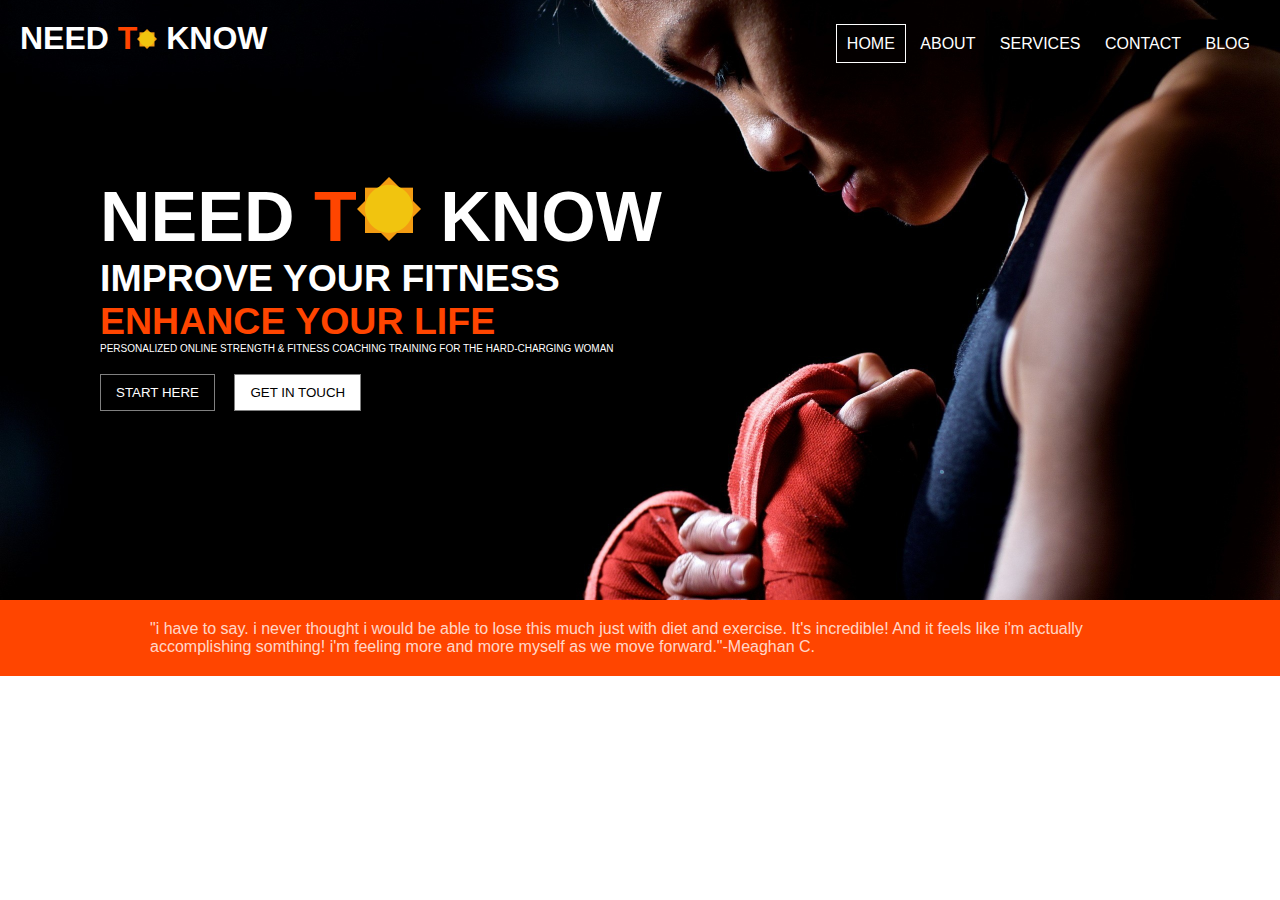
<file: Gift Gym landing page/index.html>
<!DOCTYPE html>
<html lang="en">
<head>
    <meta charset="UTF-8">
    <meta http-equiv="X-UA-Compatible" content="IE=edge">
    <meta name="viewport" content="width=device-width, initial-scale=1.0">
    <title>GYM PAGE</title>
    <link rel="stylesheet" href="main.css">
</head>
<body>
     <main>
         <nav>
        <h1>NEED <span>T<img src="../Assets2/sun.png" class="sun" alt=""></span>  KNOW</h1>
    <div class="text">
        
        <a href="#" class="box" >HOME</a>
        <a href="#">ABOUT</a> 
        <a href="#">SERVICES</a>
        <a href="#">CONTACT</a>
        <a href="#">BLOG</a>
</div>
  
</nav>

 <div class="need">
     <h1 class="to">NEED <span>T<img src="../Assets2/sun.png" class="sun2" alt=""></span> KNOW</h1>
     <h2>IMPROVE YOUR FITNESS</h2>
     <h2 class="second">ENHANCE YOUR LIFE</h2>
     <p class="perp">PERSONALIZED ONLINE STRENGTH & FITNESS COACHING TRAINING FOR THE HARD-CHARGING WOMAN </p>
 </div>
 <button class="btn1">START HERE</button>
 <button class="btn2">GET IN TOUCH</button>
</main>
<div class="orange">
<p class="pop">"i have to say. i never thought i would be able to lose this much just with diet and exercise. It's 
incredible! And it feels like i'm actually accomplishing somthing! i'm feeling more and more myself as we move forward."-Meaghan C.</p>
</div>
</body>
</html>
</file>
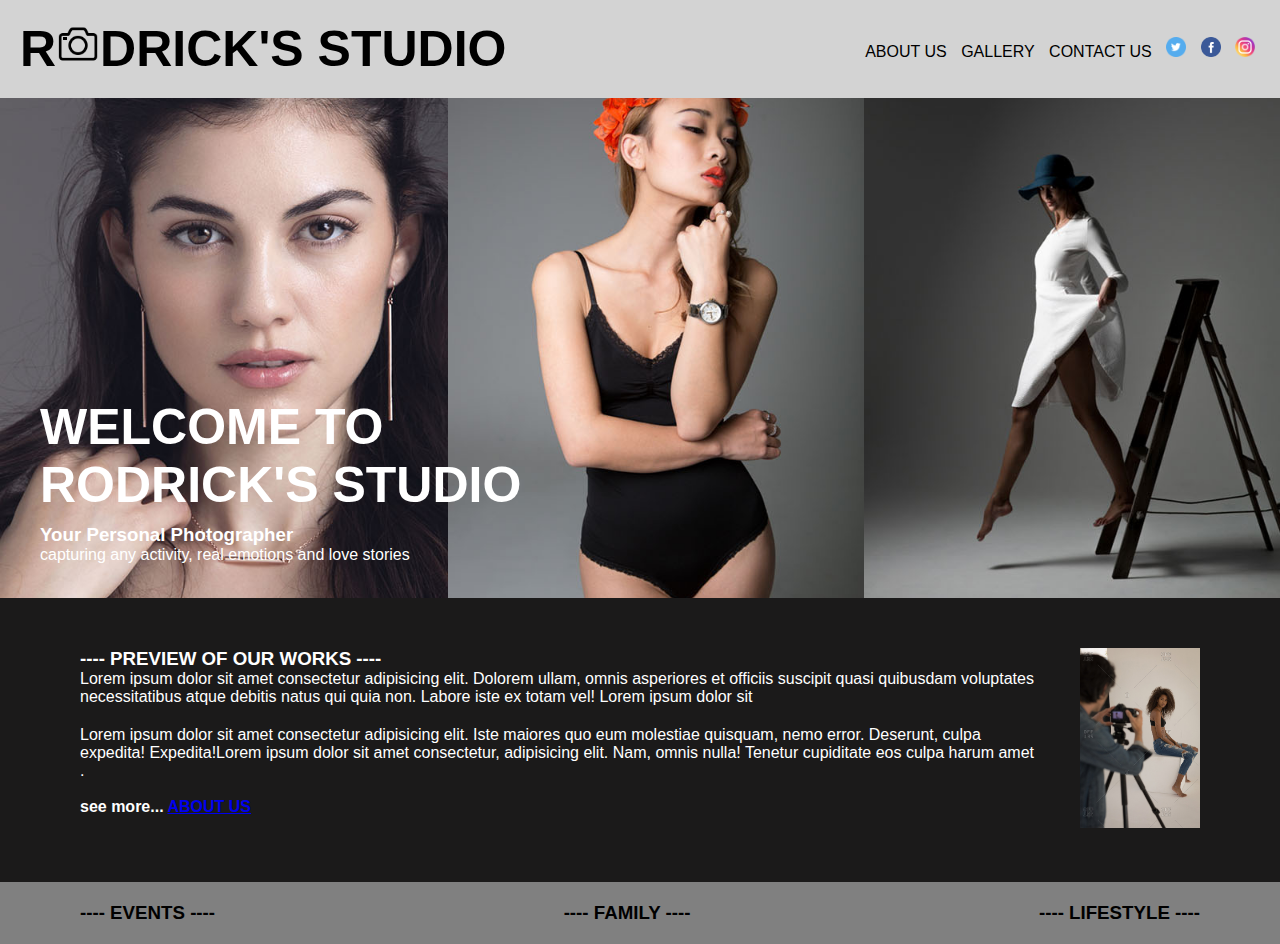
<file: Gift photography website/index.html>
<!DOCTYPE html>
<html lang="en">

<head>
    <meta charset="UTF-8">
    <meta http-equiv="X-UA-Compatible" content="IE=edge">
    <meta name="viewport" content="width=device-width, initial-scale=1.0">
    <link rel="stylesheet" href="./css/main.css">
    <title>photography studio</title>
</head>

<body>
    <header>
        <nav>
            <h1>
                R<img src="../Assets2/camera.png" class="camera" alt="">DRICK'S STUDIO</h1>
            <div class="text">
                <a href="About us.html">ABOUT US</a>
                <a href="#">GALLERY</a>
                <a href="Contact us.html">CONTACT US</a>
                <a href="#"><img src="../Assets2/twitter.png" class="media" alt=""></a>
                <a href="#"><img src="../Assets2/facebook.png" id="face" alt=""></a>
                <a href="#"><img src="../Assets2/instagram.png" class="media" alt=""></a>
                </span>
            </div>
        </nav>
    </header>
    <main>
        <div class="need">
            <h1 class="to"> WELCOME TO RODRICK'S STUDIO</h1>
            <div class="flex">
                <h3>Your Personal Photographer</h2>
                    <p class="perp">capturing any activity, real emotions and love stories</p>
            </div>
        </div>
    </main>
<section>
    <div class="sleep">
        <h3>---- PREVIEW OF OUR WORKS ----</h3>
        <p id="lorem" class="lorem">Lorem ipsum dolor sit amet consectetur adipisicing elit. Dolorem ullam, omnis asperiores et officiis suscipit quasi quibusdam voluptates necessitatibus atque debitis natus qui quia non. Labore iste ex totam vel! Lorem ipsum dolor sit  </p> 
        
   <div class="flex2">
    <p id="lorem" class="lorem2">Lorem ipsum dolor sit amet consectetur adipisicing elit. Iste maiores quo eum molestiae quisquam, nemo error. Deserunt, culpa expedita! Expedita!Lorem ipsum dolor sit amet consectetur, adipisicing elit. Nam, omnis nulla! Tenetur cupiditate eos culpa harum amet .</p>
    <br>
   
      <p class="more">see more... <a href="About us.html">ABOUT US</a> </p>
   </div>
</div>


    <div><img class="apple" src="./css/assets/applestudio.jpg" alt="">
    </div>
</section>

    <div class="wake">
        <div class="go">
            <h3>---- EVENTS ----</h3>
            <h3>---- FAMILY ----</h3>
            <h3>---- LIFESTYLE ----</h3>
        </div>
    </div>
</body>

</html>
</file>
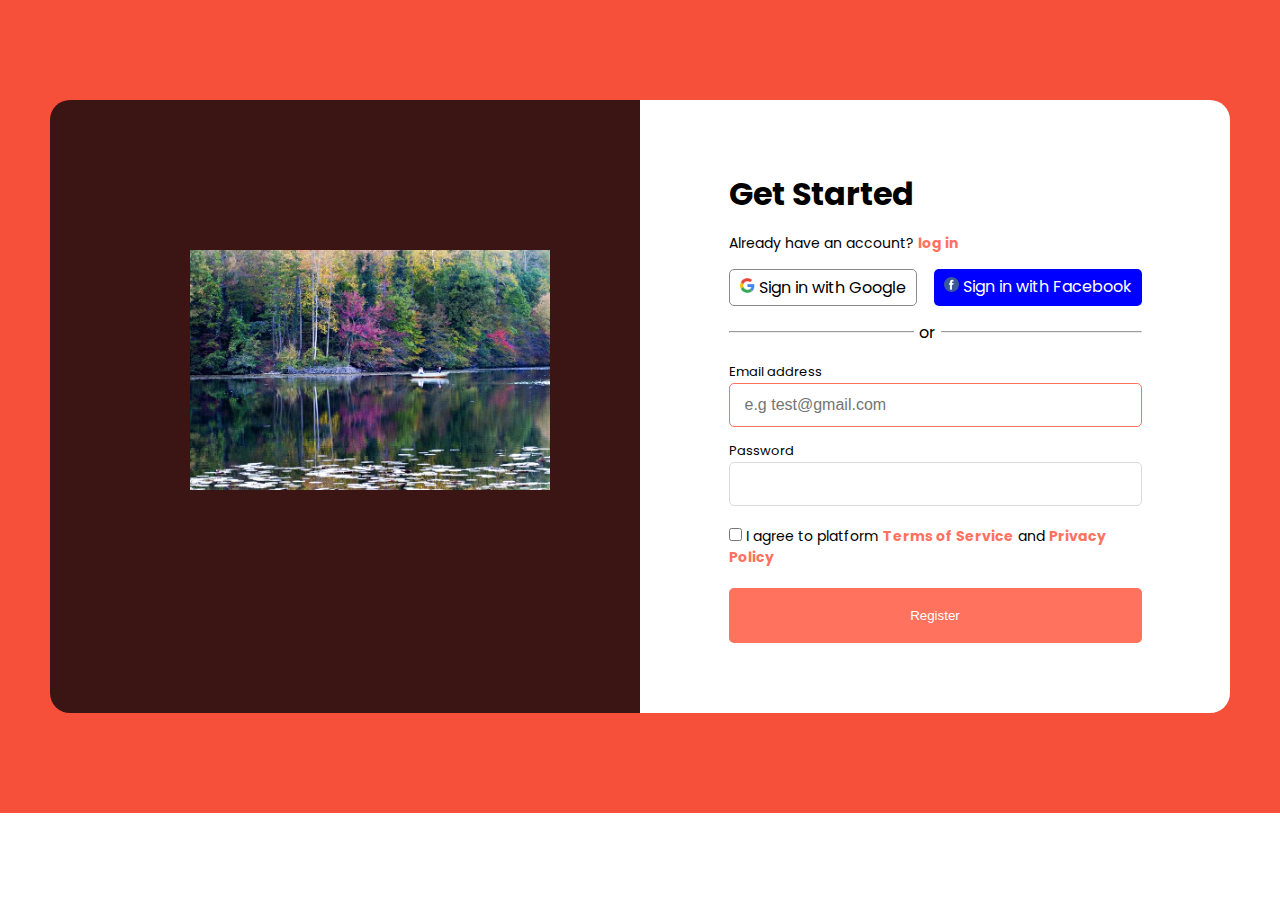
<file: Gift login page/login.html>
<!DOCTYPE html>
<html lang="en">
<head>
    <meta charset="UTF-8">
    <meta http-equiv="X-UA-Compatible" content="IE=edge">
    <meta name="viewport" content="width=device-width, initial-scale=1.0">
    <title>layouts in html5</title>
    <link rel="stylesheet" href="./css/an main.css">
    
</head>
<body>
    <section>
        <div id="left">
            <img src="./assets/forest.jpg" alt="">
        </div>
    
    
    <div id="right">
        <form action="">
        <h1>Get Started</h1>
        <p id="get-started">Already have an account?
            <span>log in</span>
        </p>
        
        <div id="external-login">
            <a href="#" id="google"><img src="../Assets2/google.png" alt=""> Sign in with Google</a>
            <a href="#" id="facebook"> <img src="../Assets2/second face.png" alt=""> Sign in with Facebook</a></div>

            <div id="divider">
                <hr>
                <span>or</span>
            </div>

            <div id="email">
                <label for="">Email address</label>
                <input type="email" name="" id="" placeholder="e.g test@gmail.com">
            </div>

            <div id="password">
                <label for="">Password</label>
                <input type="password" name="" id="" >
            </div>

            <p>
                <input type="checkbox" id="check">
                I agree to platform <span>Terms of Service</span> and <span>Privacy Policy</span>
            </p>

            <button>Register</button>
        </form>
    
    
</section>

</body>
</html>
</file>
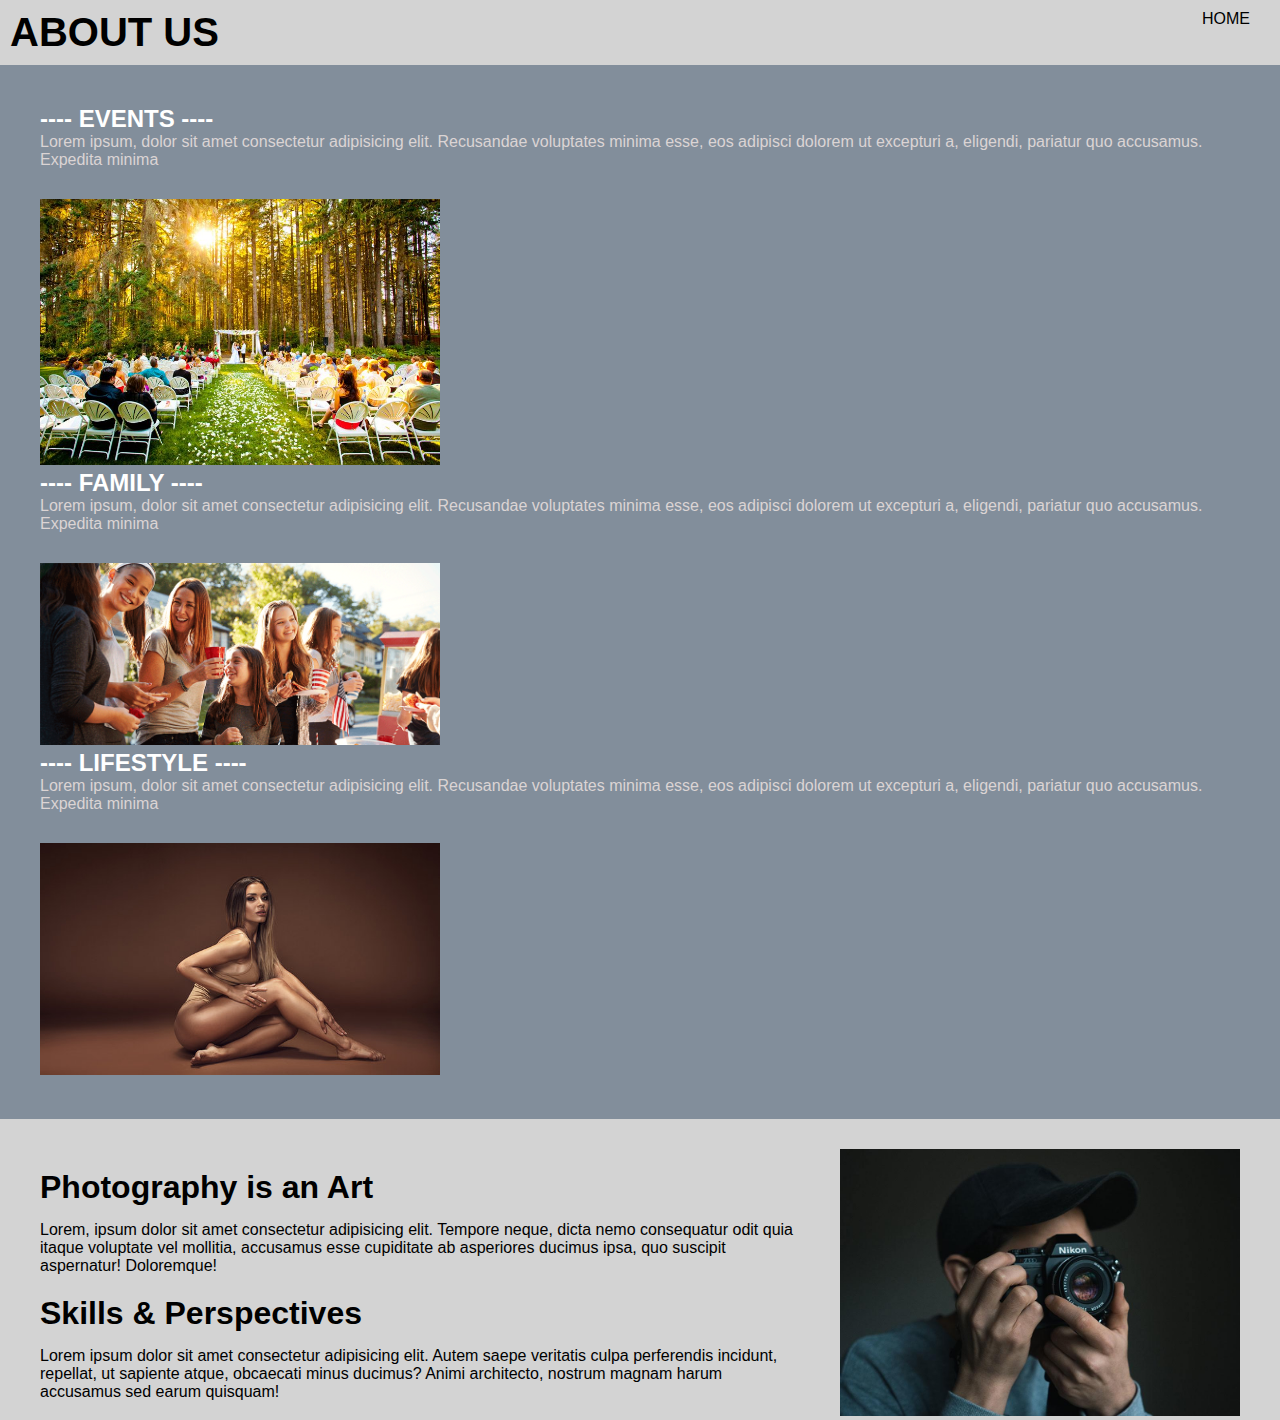
<file: Gift photography website/About us.html>
<!DOCTYPE html>
<html lang="en">

<head>
    <meta charset="UTF-8">
    <meta http-equiv="X-UA-Compatible" content="IE=edge">
    <meta name="viewport" content="width=device-width, initial-scale=1.0">
    <link rel="stylesheet" href="./css/about us.css">
    <title>ABOUT US</title>
</head>

<body>
    <header>
        <nav>
            <h1>ABOUT US</h1>
            <div class="slash">
                <a href="index.html">HOME</a>
            </div>
        </nav>
    </header>
    <main>
        <div class="events">
            <h2>---- EVENTS ----</h2>
            <p class="tag">Lorem ipsum, dolor sit amet consectetur adipisicing elit. Recusandae voluptates minima esse, eos adipisci
                dolorem ut excepturi a, eligendi, pariatur quo accusamus. Expedita minima </p>
            <img src="./css/assets/events 1.jpg" alt="">
        </div>

        <div class="family">
            <h2>---- FAMILY ----</h2>
            <p class="tag" > Lorem ipsum, dolor sit amet consectetur adipisicing elit. Recusandae voluptates minima esse, eos
                adipisci dolorem ut excepturi a, eligendi, pariatur quo accusamus. Expedita minima</p>
            <img src="./css/assets/family.png" alt="">
        </div>

        <div class="lifestyle">
            <h2>---- LIFESTYLE ----</h2>
            <p class="tag">Lorem ipsum, dolor sit amet consectetur adipisicing elit. Recusandae voluptates minima esse, eos adipisci
                dolorem ut excepturi a, eligendi, pariatur quo accusamus. Expedita minima</p>
            <img src="./css/assets/zHot4pN.jpg" alt="">
        </div>
    </main>

    <section>
        <div class="first">
        <h1 id="photo">Photography is an Art</h1>
        <p>Lorem, ipsum dolor sit amet consectetur adipisicing elit. Tempore neque, dicta nemo consequatur odit quia
            itaque voluptate vel mollitia, accusamus esse cupiditate ab asperiores ducimus ipsa, quo suscipit
            aspernatur! Doloremque!</p> 

            <h1 class="skill">Skills & Perspectives</h1>
            <p class="move">
                Lorem ipsum dolor sit amet consectetur adipisicing elit. Autem saepe veritatis culpa perferendis incidunt, repellat, ut sapiente atque, obcaecati minus ducimus? Animi architecto, nostrum magnam harum accusamus sed earum quisquam!
            </p>
        </div>

        <div class="second">
            <img src="./css/assets/unsplash.jpg" alt="">
        </div>
    </section>
</body>

</html>
</file>
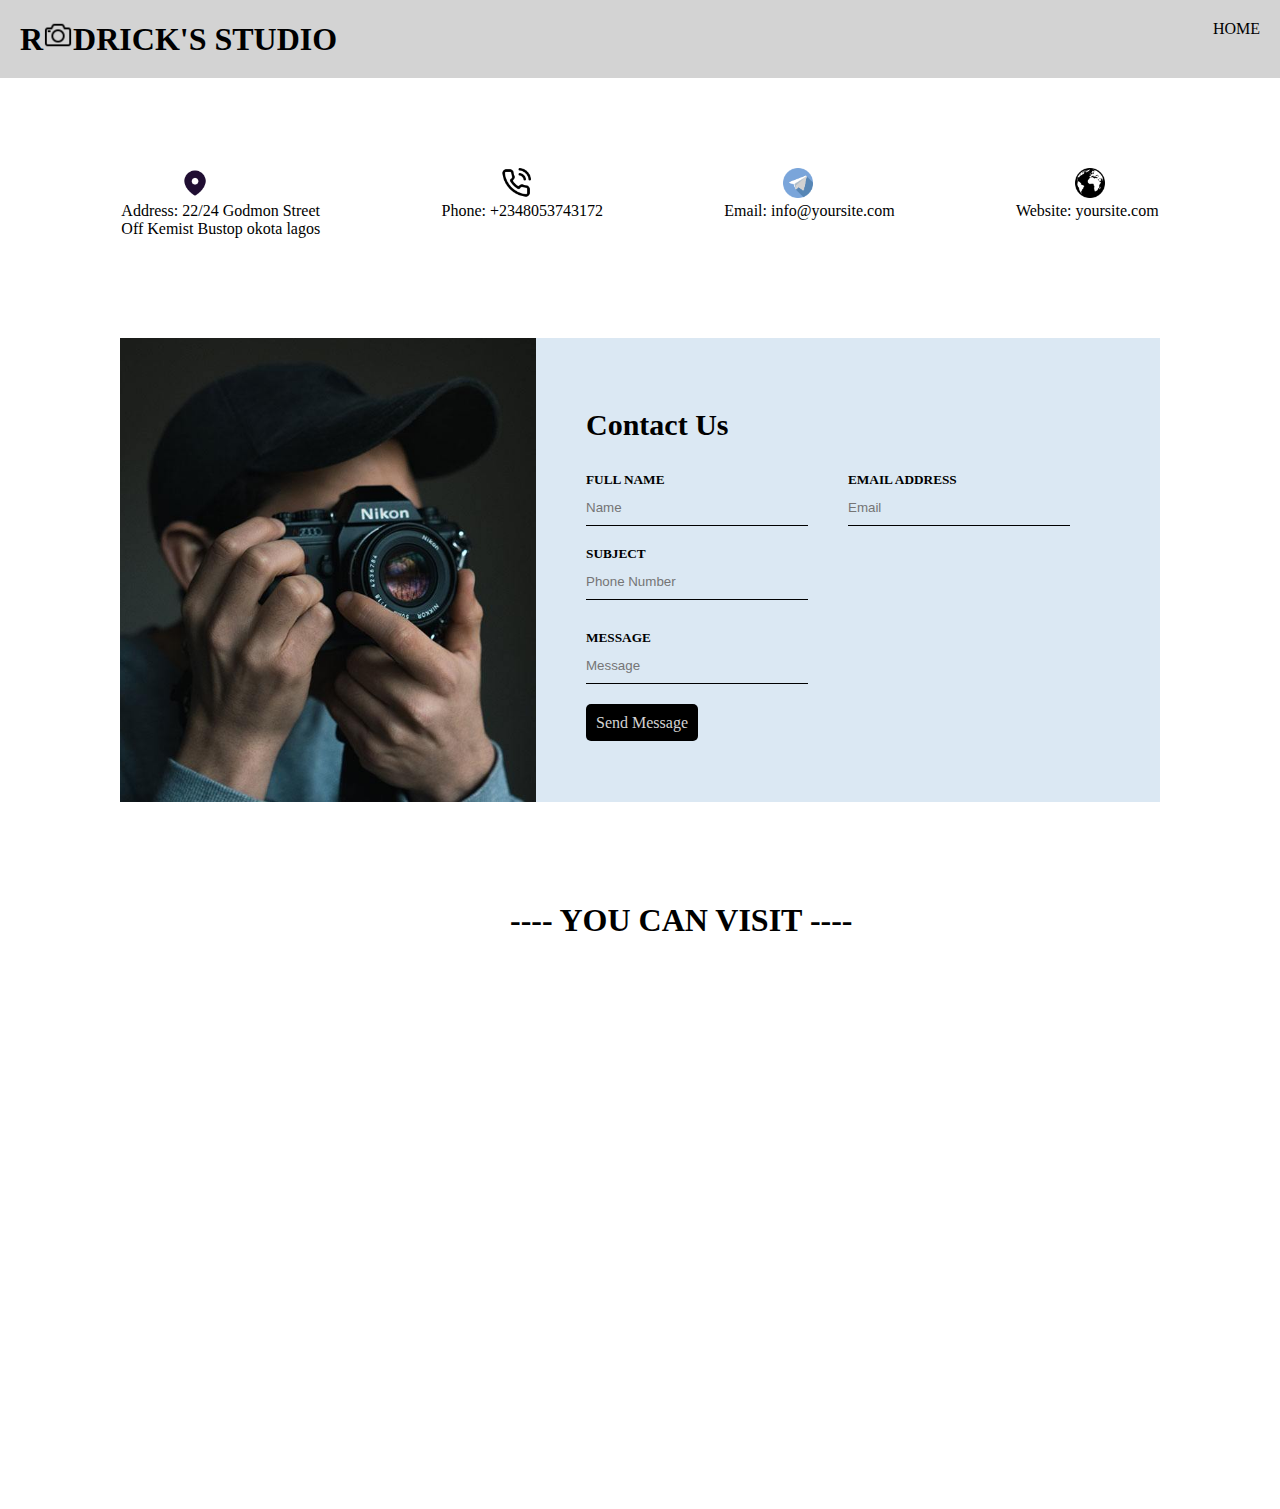
<file: Gift photography website/Contact us.html>
<!DOCTYPE html>
<html lang="en">

<head>
    <meta charset="UTF-8">
    <meta http-equiv="X-UA-Compatible" content="IE=edge">
    <meta name="viewport" content="width=device-width, initial-scale=1.0">
    <link rel="stylesheet" href="css/contact us.css">
    <title>photography contact</title>
</head>

<body>
    <header>
        <div>
            <h1>
            R<img src="../Assets2/camera.png" class="camera" alt="">DRICK'S STUDIO</h1>
            <div class="text">
                <a href="index.html">HOME</a>
            </div>
    </header>
    <main>
        <div class="locate">
            <img src="../Assets2/location.png" alt="">
            <p><span>Address:</span> 22/24 Godmon Street</p>
            <p>Off Kemist Bustop okota lagos</p>
        </div>

        <div class="first">
            <img src="../Assets2/contact.png" alt="">
            <p><span>Phone:</span> +2348053743172</p>
        </div>

        <div class="second">
           <img src="../Assets2/telegram.png" alt="">
            <p><span>Email:</span> info@yoursite.com</p>
        </div>

        <div class="third">
            <img src="../Assets2/world.png" alt="">
            <p><span>Website:</span> yoursite.com</p>
        </div>
    </main>

    <section>
        <div id="left"></div>
        <div id="right">
            <h1 class="hair">Contact Us</h1>
            <span class="span">
                <div>
                    <h5>FULL NAME</h5>
                    <input type="text" name="Name" id="Name" placeholder="Name">
                </div>

                <div>
                    <h5>EMAIL ADDRESS</h5>
                    <input type="text"
                    name="email" id="email" placeholder="Email">
                </div>
            </span>

            <nav>
                    <h5>SUBJECT</h5>
                    <input type="number" name="phone number" id="phone number" placeholder="Phone Number">
                    <h5>MESSAGE</h5>
                    <input type="text" class="insite"
                     placeholder="Message">
                </nav>
            </span>

            <a href="#" class="message" >Send Message</a>
            
        </div>
    </section>


    <div>
        <h1 class="visit">---- YOU CAN VISIT ----</h1>
    </div>

    <div id="container">
        <div class="anime">
            <h3>JULY 13-NOVEMBER 14, 2021</h2>
            <p>Lorem ipsum dolor sit amet consectetur adipisicing elit. Debitis dignissimos rem minus quibusdam sit ea qui accusamus, voluptate suscipit veritatis corrupti delectus! Libero quasi deleniti commodi suscipit veritatis, assumenda quas.</p>
        </div>

        <div class="hot">
            <h3>JULY 15-NOVEMBER 16, 2021</h2>
                <p>Lorem ipsum dolor sit amet consectetur adipisicing elit. Debitis dignissimos rem minus quibusdam sit ea qui accusamus, voluptate suscipit veritatis corrupti delectus! Libero quasi deleniti commodi suscipit veritatis, assumenda quas.</p>
        </div>

        <div class="images2">
            <h3>JULY 17-NOVEMBER 19, 2021</h2>
                <p>Lorem ipsum dolor sit amet consectetur adipisicing elit. Debitis dignissimos rem minus quibusdam sit ea qui accusamus, voluptate suscipit veritatis corrupti delectus! Libero quasi deleniti commodi suscipit veritatis, assumenda quas.</p>
        </div>

        <div class="splash">
            <h3>JULY 18-NOVEMBER 20, 2021</h2>
                <p>Lorem ipsum dolor sit amet consectetur adipisicing elit. Debitis dignissimos rem minus quibusdam sit ea qui accusamus, voluptate suscipit veritatis corrupti delectus! Libero quasi deleniti commodi suscipit veritatis, assumenda quas.</p>
        </div>


</body>

</html>
</file>
<file: Gift Gym landing page/main.css>
*{
    margin: 0;
    padding: 0;
    box-sizing: 0;
}

body{
    font-family: 'Trebuchet MS', 'Lucida Sans Unicode', 'Lucida Grande', 'Lucida Sans', Arial, sans-serif; 
}

main{
    background-image: url(./assets/easy.jpeg);
    
    min-height:600px;
    background-position: center ;
    background-repeat: no-repeat;
    background-size: cover;
    justify-content: space-between;
}

nav{
    display: flex;
    background-color: inherit;
    padding: 20px;
    justify-content: space-between;
}


h1{
    color: white;
}

span,.second{
    color: orangered;
}

.sun{
    width: 20px;
    
}

.text{
    margin-top: 15px;
}

div a{
    color: white;
    text-decoration: 0;
    padding: 10px;
    
}

.orange{
    background-color: orangered;
    color: rgba(255, 255, 255, 0.801);
}

.box{
    border: 1px solid white;
}

div .pop{
    padding: 20px 150px;
    align-items: center;
}

.need{
color: white;
padding-top: 100px ;
padding-bottom: 20px;
padding-left: 100px;
padding-right: 500px;
font-size: 25px;
}
.to{
    font-size: 70px;
}

.perp{
    font-size: 10px;
    
}
.btn1{
    background-color: inherit;
    border: 1px solid grey;
    color: white;
    padding: 10px 15px;
    margin-right: 15px;
    margin-left: 100px;
}

.btn2{
    background-color: white;
    border: 1px solid grey;
    color: black;
    padding: 10px 15px;
}

button{
    outline: 0;
}

@media (max-width:768px){
    .need > h1 , h2, p{
        font-size: 30px;
    }

    .sun2{
        width: 25px;
    }

    div .pop{
        padding: 20px 100px;
   font-size: small;
    }
}
</file>
<file: Gift photography website/css/main.css>
*{
    margin: 0;
    padding: 0;
    box-sizing: border-box;
}

body{
    font-family: 'Trebuchet MS', 'Lucida Sans Unicode', 'Lucida Grande', 'Lucida Sans', Arial, sans-serif;
    background-color: rgb(27, 26, 26);
}

.camera{
    width: 44px;
}

.media{
    width: 20px;
}

#face{
    width: 20px;
}

.more{
    font-weight: bolder;
}

main{
    background-image: url(assets/posingtips.jpg); 
    min-height:500px;
    background-position: center ;
    background-repeat: no-repeat;
    background-size: cover;
    justify-content: space-between;
    width: 100%;

}

nav{
    display: flex;
    background-color: lightgrey;
    padding: 20px;
    justify-content: space-between;
    align-items: center;
    
}


h1{
    color: black;
    font-size: 50px;
    font-weight: bold;
}

.text a{
    color: black;
    text-decoration: 0;
    padding: 5px;
    
}

.need> h1{
    margin-bottom: 10px;
    color: white;
}

.sleep > h3 ,.need> h3,p{
    color: white;
}


.need{
    color: white;
    padding-top: 300px ;
    padding-bottom: 20px;
    padding-left: 40px;
    padding-right: 700px;
    }

    button{
        margin-top: 30px;
        padding: 5px 10px;
        border-radius: 20px;
        outline: 0;
        border: 0;
        background-color: black;
        color: white;
    }

    section{
        display: flex;
        padding: 50px 80px;
    }

    .lorem{
        margin-bottom: 20px;
    }

    .apple{
        width: 120px;
        margin-left: 40px;
    }

    .wake{
        background-color: gray;
        min-height: 100%;
    }

    .go{
        display: flex;
        justify-content: space-between;
        padding: 20px 80px;
    }

    @media only screen and (max-width:768px) {
    
       main > .need {
            display: flex;
        }

        .flex{
            margin-left: 50px;
        }
        .perp{
            color: wheat;
        }

        nav > h1{
            font-size: 30px;
        }

        nav > h1 > .camera{
            width: 25px;
        }

        .apple{
            width: 100px;
        }
    }

    @media only screen and (max-width:420px) {

        #lorem{
            font-size: 8px;
        }

        .need> h1{
            font-size: 30px;
        }

    main > .need{
        font-size: 10px;
    }

    .flex{
        margin-left: 50px;
    }

    .more{
        font-size: 9px;
        margin:140px 0px 0px 80px;
    }

    .flex2{
        display: flex;
    }

    nav > h1{
        font-size: 13px;
        margin-right: 40px;
    }

    .text a{
        font-size: 10px;
    }

    nav > h1 > .camera{
        width: 15px;
    }

    }
</file>
<file: Gift login page/css/an main.css>
@import url('https://fonts.googleapis.com/css2?family=Poppins:ital,wght@0,200;0,300;0,400;0,700;0,800;0,900;1,100&display=swap');
*{
    margin: 0;
    padding: 0;
    box-sizing: border-box;
}
body{
    font-family:  'Poppins', sans-serif;
    font-size: 16px;
}
section{
    background-color: rgb(247, 80, 58);
    display: flex;
    padding: 100px 50px;
}
/*#center{
    background-color: yellow;
    flex: 1;
    border-radius: 9px;
}*/
#left{
    background-color: rgb(59, 20, 20);
    flex: 1;
    min-height: 100px;   
    border-radius: 20px 0px 0px 20px;
   
}
#left img{
    width: 500px;
    position: relative;
    padding-left: 140px;
    padding-top: 150px;
    
}

#right{
    flex:1 ;
    background-color: rgb(255, 255, 255);
    min-height: 100px;
    border-radius: 0px 20px 20px 0px;
    padding: 70px 0px;
}
p{
    font-size: 14px;
}
#get-started{
    margin: 15px 0px;
}
#get-started span, form p span{
    font-weight: 700;
    color: rgb(255, 114, 96);
}
#external-login{
    display: flex;
    justify-content: space-between;
}
#external-login a{
    text-decoration: none;
    border: 1px solid rgb(139, 138, 138);
    border-radius: 5px;
    padding: 5px 10px;
    color: black;
}
#external-login #facebook{
    background-color: blue;
    color: white;
    border: none;
}


#external-login Img{
  width: 15px;
  text-align: center;
}
form{
    margin: auto;
    width: 70%;
}
#divider{
    margin: 25px 0px;
    text-align: center;
    position: relative;
}
#divider span{
    position: absolute;
    top: -16px;
    left: 45%;
    background-color: white;
    padding: 5px;
}
#email,
#password{
    margin-top: 10px;
}
#email input,
#password input{
    outline: none;
    padding: 12px 15px;
    width: 100%;
    display: block;
    border-radius: 5px;
    font-size: 16px;
}
#check{
    outline:none;
    border:1px solid rgb(255,114, 94);
}
#email input{
    border:1px solid rgb(255, 114, 94);
} 

#password input{
    border: 1px solid rgb(218, 218, 218);
}
button{
    background-color: rgb(255,114, 94);
    color: white;
    border: none;
    outline: none;
    border-radius: 5px;
    display: block;
    width: 100%;
    padding: 20px;
}
form p{
    margin: 20px 0px;
}
form label{
    font-size: 13px;
}
</file>
<file: Gift photography website/css/about us.css>
*{
     margin: 0;
     padding: 0;
     box-sizing: border-box;
}

body{
    font-family: 'Trebuchet MS', 'Lucida Sans Unicode', 'Lucida Grande', 'Lucida Sans', Arial, sans-serif;
}
nav{
    display: flex;
    justify-content: space-between;
    background-color: lightgrey;
    padding: 10px;
}

.camera{
    width: 30px;
}

nav h1{
    font-size: 40px;
}

nav div a{
    text-decoration: 0;
    color: black;
}

img{
    width: 400px;
    margin-top: 30px;
}

main{
    padding: 40px 20px;
    display: flex;
    background-color: rgb(130, 142, 155);
}

.tag{
    color: rgb(219, 212, 212);
}

main h2{
    color: white;
}

div{
    margin: 0px 20px;
}

#photo {
    margin-top: 50px;
    margin-bottom: 15px;
}

.skill{
margin-top: 20px;
margin-bottom: 15px;

}
 
section{
    padding: 0px 20px;
    display: flex;
    background-color: lightgray;
}
 
@media  only screen and (max-width:1334px) {
    main{
        display: block;
    }   
}

@media only screen and (max-width:632px) {
    
    section{
        display: block;
        padding-top: 20px;
    }

    #photo{
        margin-top: 0;

    }

    img{
        width: 200px;
        margin-bottom: 30px;
    }
    
}

@media only screen and (max-width:425px) {
    
    nav h1{
        font-size: 30px;
    }
}
</file>
<file: Gift photography website/css/contact us.css>
*{
    margin: 0;
    padding: 0;
    box-sizing: border-box;
}

body{
    font-family: Cambria, Cochin, Georgia, Times, 'Times New Roman', serif;
}

header> div{
    display: flex;
    background-color: lightgrey;
    padding: 20px;
    justify-content: space-between;
    
}

.text > a{
    color: black;
}

a{
    text-decoration: 0;
}

.camera{
width: 30px;
}

main > div > img{
width: 30px;
margin-left: 59px;
}


main{
    display: flex;
    justify-content: space-evenly;
    margin-top: 90px;
  
}

section{
    display: flex;
    padding: 100px 120px;
}

#left{
    background-image:url(assets/unsplash.jpg) ;
    background-repeat: no-repeat;
    background-size: cover;
    background-position: center;
    flex: 1;
    min-height: 100px;   
}
#right{
    flex:1 ;
    background-color: rgb(219, 232, 243);
    min-height: 100px;
    padding: 70px 50px;
}

.hair{
    margin-bottom: 30px;
    font-size: 30px;
}

h5{
    margin-bottom: 10px;
}

.span{
    display: flex;
    margin: 20px 0px;
}

input{
    background-color: inherit;
    border: 0;
    border-bottom: 1px solid black;
    margin-right: 40px;  
    padding-bottom: 10px; 
    padding-right: 45px;
    outline: none;
}

nav > input{
    margin-bottom: 30px;
}


.message{
    background-color: black;
    padding: 10px;
    border-radius: 5px;
    color: lightgray;
}

.visit{
    align-items: center;
    justify-content: center;
    margin-left: 510px;
}

#container {
    display: grid;
    grid-template-columns: repeat(2, 1fr);
    grid-gap: 10px;
    margin: 80px 120px;


}


#container>div {
    border-radius: 5px;
    cursor: pointer;
    height: 200px;
    background-size: cover;
    background-position: center;
    background-attachment: fixed;
    display: flex;
    flex-direction: column;
    align-items: center;
    justify-content: center;
    text-align: center;
    transition: all 0.5s ease-in;
    color: white;
}

#container>div:hover {
    opacity: 0.7;
    transform: scale(0.98);
}

.anime{
    background-image: url(assets/events\ 1.jpg);
}

.hot{
    background-image: url(assets/zHot4pN.jpg);
}

.images2{
    background-image: url(assets/family.png);
}

.splash{
    background-image: url(assets/forest.jpg);
}
</file>
